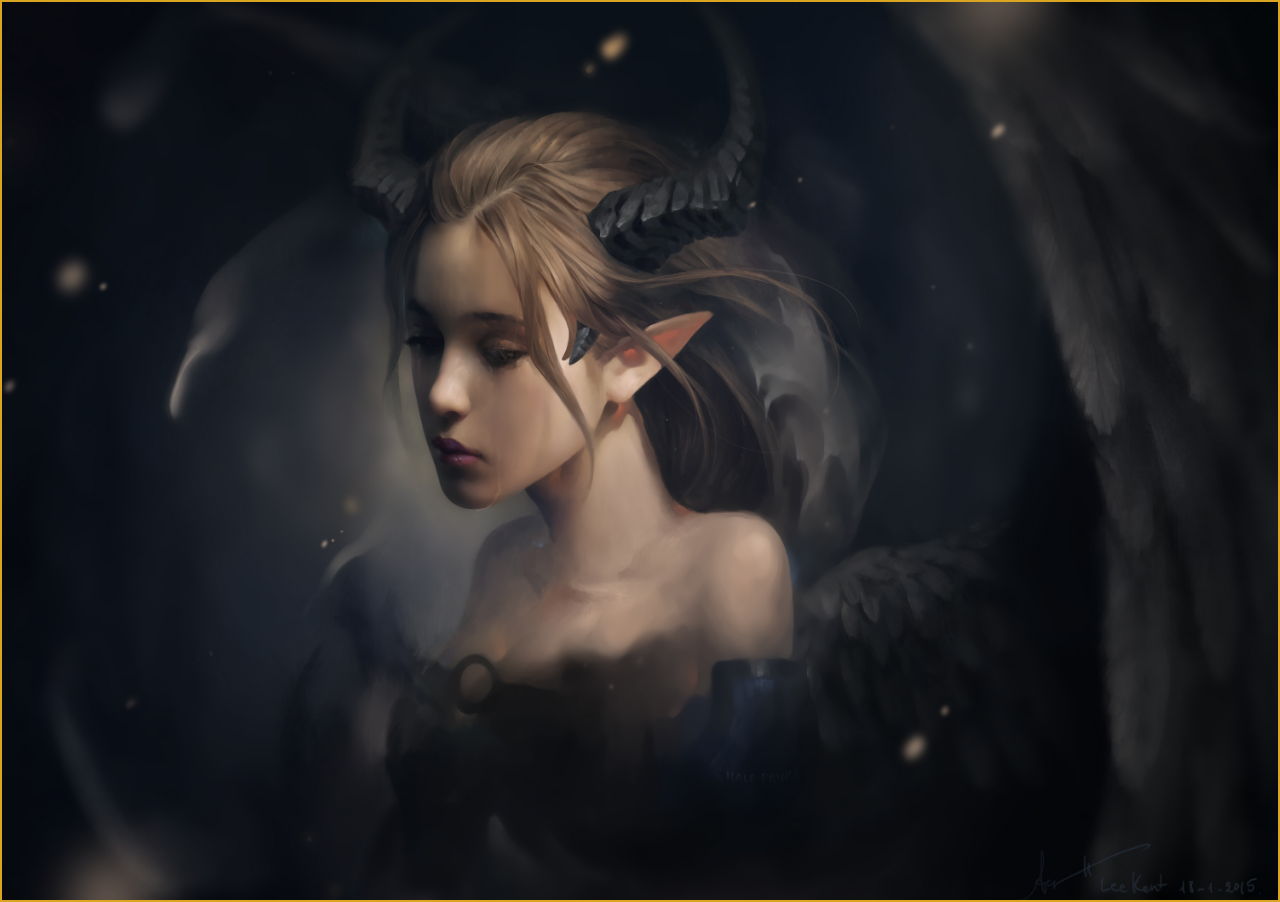
<file: index.html>
<!DOCTYPE html>
<html lang="fr">
<head>
    <meta charset="UTF-8">
    <meta http-equiv="X-UA-Compatible" content="IE=edge">
    <meta name="viewport" content="width=device-width, initial-scale=1.0">
    <link rel="stylesheet" href="assets/css/style.css">
    <title>Landscape2</title>
</head>
<body>
    
</body>
</html>
</file>
<file: assets/css/style.css>
* {
    box-sizing: border-box;
    border: 1px solid goldenrod;
}
body{
    margin: 0;
    padding: 0;
    width: 100%;
    height: 100vh;
}
@media screen and (orientation: portrait) {
    body{
        background-image: url("../../assets/img/ange6.jpg");
        background-repeat: no-repeat;
        background-size: 100% 100vh;
        width: 100%;
        
        
    }
}

@media screen and (orientation: landscape) {
    body{
        background-image: url("../../assets/img/daemon.jpg");
        background-repeat: no-repeat;
        background-size: 100% 100vh;
        width: 100%;
    }   
}
</file>
